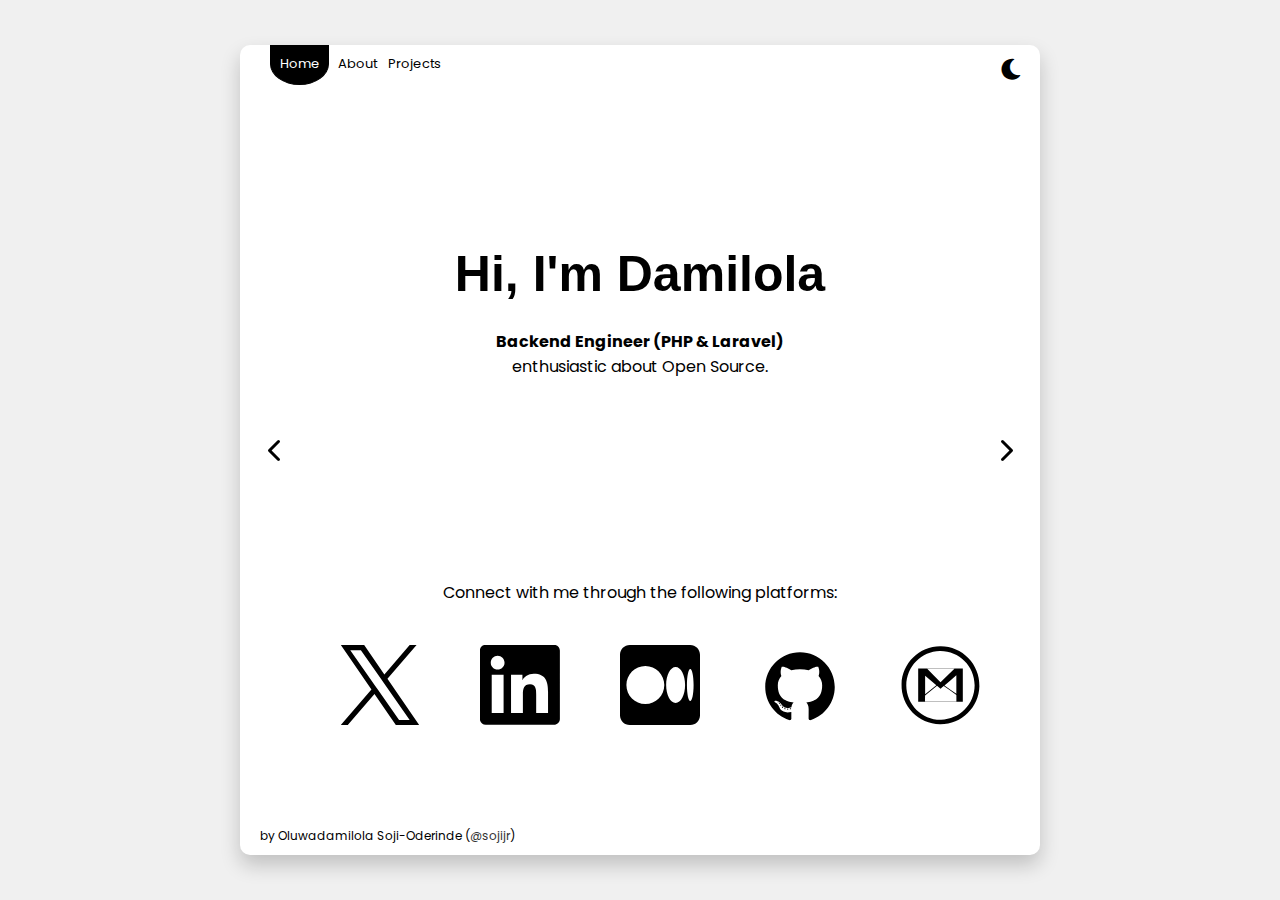
<file: index.html>
<!DOCTYPE html>
<html lang="en">
<head>
  <meta charset="UTF-8">
  <meta name="viewport" content="width=device-width, initial-scale=1.0">
  <meta name="keywords" content="Soji-Oderinde, Oluwadamilola, Soji Jr, sojijr, PHP, developer, backend, github, web, tech">
  <meta name="author" content="Oluwadamilola Soji-Oderinde">
  <meta property="og:title" content="Oluwadamilola Soji-Oderinde | PHP Developer | Soji Jr | sojijr">
  <meta property="og:description" content="Oluwadamilola Soji-Oderinde Portfolio Website">
  <meta property="og:image" content="https://raw.githubusercontent.com/sojijr/portfolio/master/public/images/me.jpg">
  <meta name="twitter:creator" content="@sojiJr"> 
  <meta http-equiv="Cache-Control" content="no-cache, no-store, must-revalidate">
  <meta http-equiv="Pragma" content="no-cache">
  <meta http-equiv="Expires" content="0">   

  <title>Oluwadamilola Soji-Oderinde | PHP Developer | Soji Jr | sojijr</title>
  <link rel="icon" href="public/images/favicon.png" type="image/x-icon">
  <link rel="stylesheet" href="https://cdnjs.cloudflare.com/ajax/libs/font-awesome/6.0.0-beta3/css/all.min.css">
  <link href="https://fonts.googleapis.com/css2?family=Poppins:wght@400;700&display=swap" rel="stylesheet">
  <link rel="stylesheet" href="public/css/styles.css">
</head>

<body>
  <div class="book-container">

    <nav>
      <div class="cup-bar">
        <a href="./" class="cup active">Home</a>
        <a href="./about" class="cup">About</a>
        <a href="./project" class="cup">Projects</a>
      </div>
    </nav>

    <a class="arrow left-arrow"><i class="fas fa-chevron-left"></i></a>
    <a class="arrow right-arrow"><i class="fas fa-chevron-right"></i></a>

    <button class="mode-toggle-button" onclick="toggleMode()">
        <i class="fas fa-moon"></i>
      </button>

    <div class="book-content book-content-mobile-landscape">
      <h1>Hi, I'm Damilola</h1>
      <p><b>Backend Engineer (PHP & Laravel)</b>
        <br>
        enthusiastic about Open Source.
      </p>
      <p class="social-paragraph">Connect with me through the following platforms:</p>

      <div class="social-icons">
        <a href="https://twitter.com/sojiJr" class="social-icon"><img src="public/images/x.svg" alt="X"></a>
        <a href="https://www.linkedin.com/in/sojijr" class="social-icon"><img src="public/images/linkedin.svg" alt="LinkedIn"></a>
        <a href="https://medium.com/@sojijr" class="social-icon"><img src="public/images/medium.svg" alt="Medium"></a>
        <a href="https://github.com/sojijr" class="social-icon"><img src="public/images/github.svg" alt="GitHub"></a>
        <a href="mailto:dammysoji11@gmail.com" class="social-icon"><img src="public/images/mail.svg" alt="Mail"></a>
      </div>

     <div class="foot-note">
      <p>by Oluwadamilola Soji-Oderinde (<a href="https://twitter.com/sojiJr">@sojijr</a>)</p>
     </div>

    </div>
  </div>
  <script src="public/js/script.js"></script>
</body>
</html>
</file>
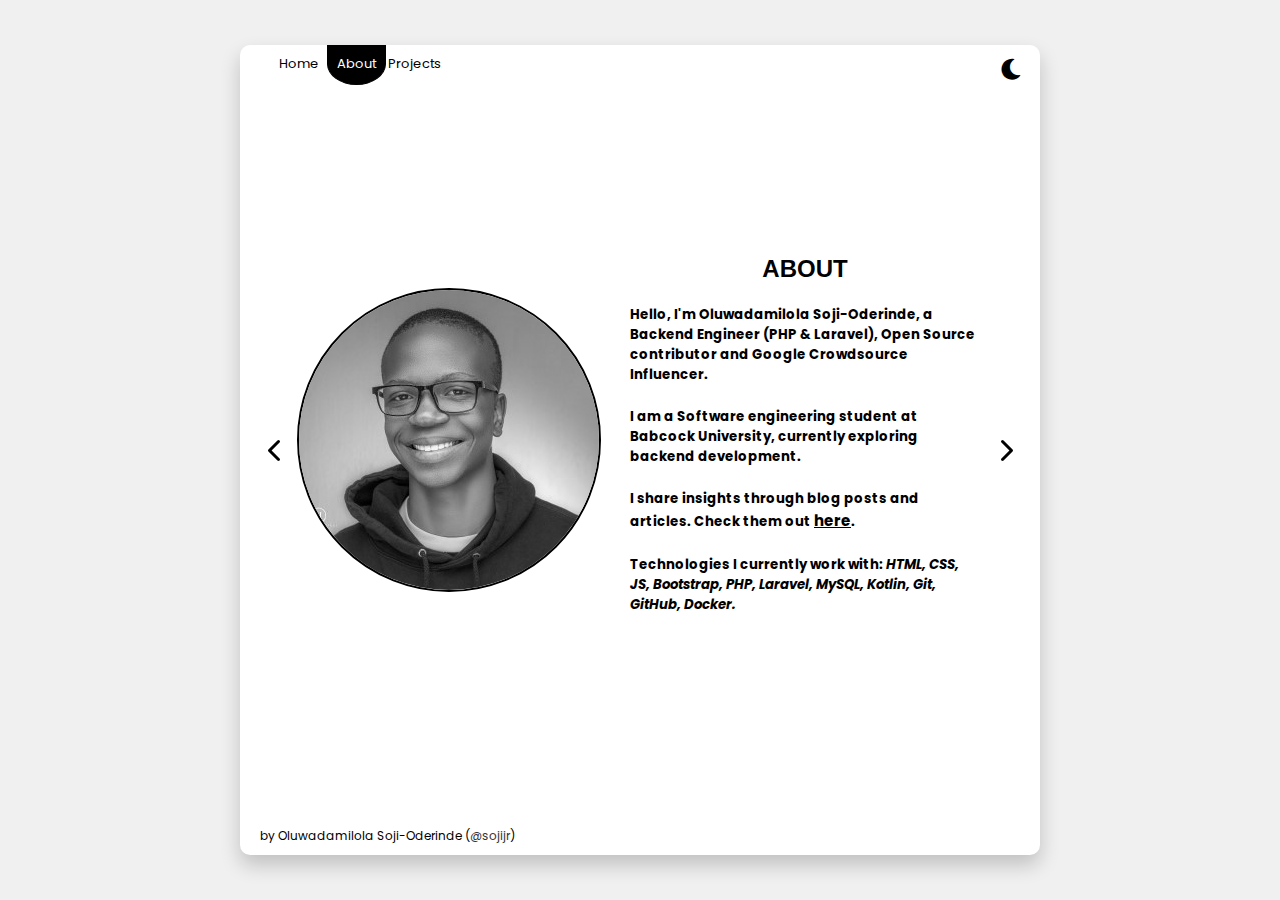
<file: about.html>
<!DOCTYPE html>
<html lang="en">
<head>
  <meta charset="UTF-8">
  <meta name="viewport" content="width=device-width, initial-scale=1.0">
  <meta name="keywords" content="sojiJr, sojijr, PHP, developer, Soji-Oderinde, Damilola, web, tech">
  <meta property="og:description" content="Oluwadamilola Soji-Oderinde Portfolio Website">
  <meta property="og:image" content="https://raw.githubusercontent.com/sojijr/portfolio/master/public/images/me.jpg"> 
  <meta http-equiv="Cache-Control" content="no-cache, no-store, must-revalidate">
  <meta http-equiv="Pragma" content="no-cache">
  <meta http-equiv="Expires" content="0">  

  <title>Oluwadamilola Soji-Oderinde | PHP Developer | Soji Jr | sojijr</title>
  <link rel="icon" href="public/images/favicon.png" type="image/x-icon">
  <link rel="stylesheet" href="https://cdnjs.cloudflare.com/ajax/libs/font-awesome/6.0.0-beta3/css/all.min.css">
  <link href="https://fonts.googleapis.com/css2?family=Poppins:wght@400;700&display=swap" rel="stylesheet">
  <link rel="stylesheet" href="public/css/styles.css">

<style>
.dark-mode h5 a{
  color: #fff;
}

.book-content {
  display: flex;
  align-items: center;
  justify-content: space-between;
  padding: 20px;
  flex-direction: row;
}

@media screen and (max-width: 768px) {
  .book-content {
  flex-direction: column;
}
}

</style>

</head>

<body>
  <div class="book-container">
    <nav>
      <div class="cup-bar">
        <a href="./" class="cup">Home</a>
        <a href="./about" class="cup active">About</a>
        <a href="./project" class="cup">Projects</a>
      </div>
    </nav>

    <a class="arrow left-arrow"><i class="fas fa-chevron-left"></i></a>
    <a class="arrow right-arrow"><i class="fas fa-chevron-right"></i></a>

    <button class="mode-toggle-button" onclick="toggleMode()">
        <i class="fas fa-moon"></i>
      </button>

      <div class="book-content book-content-mobile-landscape">
        <div class="left-frame">
          <img src="public/images/me.jpg" alt="Me">
        </div>
        <div class="right-box">
          <h2 align="center">ABOUT</h2>
          <h5>Hello, I'm Oluwadamilola Soji-Oderinde, a Backend Engineer (PHP & Laravel), Open Source contributor and Google Crowdsource Influencer.</h5> 
          <h5>I am a Software engineering student at Babcock University, currently exploring backend development.</h5>
          <h5>I share insights through blog posts and articles. Check them out <a href="https://medium.com/@sojijr">here</a>.</h5>
          <h5>Technologies I currently work with: <i>HTML, CSS, JS, Bootstrap, PHP, Laravel, MySQL, Kotlin, Git, GitHub, Docker.</i></h5>
        </div>

        <div class="foot-note">
          <p>by Oluwadamilola Soji-Oderinde (<a href="https://twitter.com/sojiJr">@sojijr</a>)</p>
         </div>

      </div>
      
      </div>
  </div>
  <script src="public/js/script.js"></script>
</body>
</html>
</file>
<file: public/css/styles.css>
body {
    margin: 0;
    padding: 0;
    font-family: Arial, sans-serif;
    display: flex;
    justify-content: center;
    align-items: center;
    height: 100vh;
    background-color: #f0f0f0;
  }
  
  code {
    margin-left: 3px;
    margin-right: 10px;
    font-size: 15px;
    transition: font-size 0.2s ease;
  }

  code:hover {
    font-weight: bold;
    font-size: 17px;
  }

  .book-container {
    position: relative;
    width: 100%;
    height: 90%;
    max-width: 800px;
    background-color: #fff;
    border-radius: 10px;
    overflow: hidden;
    box-shadow: 0 10px 20px rgba(0, 0, 0, 0.2);
  }

  .book-container-project{
    overflow-y: scroll;
  }
  
  .arrow {
    width: 50px;
    height: 50px;
    position: fixed;
    top: 50%;
    transform: translateY(-50%);
    border-radius: 50%;
    cursor: pointer;
    display: flex;
    align-items: center;
    justify-content: center;
    color: #000;
    font-size: 24px;
    transition: color 0.3s ease;
    text-decoration: none;
    z-index: 2;
  }

  .left-arrow {
    left: calc((100% - 800px) / 2 + 10px);
  }
  
  .right-arrow {
    right: calc((100% - 800px) / 2 + 10px);
  }
  
  .arrow:hover {
    color: #555;
  }

.book-content {
    position: absolute;
    bottom: 150px;
    left: 0;
    width: 100%;
    height: 100%;
    padding: 20px;
    box-sizing: border-box;
    display: flex;
    flex-direction: column;
    justify-content: center;
    align-items: center;
    text-align: center;
    transition: transform 0.3s ease;
  }

  .book-content-project{
    display: grid;
  }

  .box-container {
    margin-bottom: 140px;
  }
  
  h1 {
    font-size: 50px;
    margin-bottom: 10px;
  }
  
  p {
    font-size: 16px;
    margin-bottom: 10px;
    font-family: 'Poppins', sans-serif;
  }

  .social-icons {
    position: absolute;
    bottom: 30px;
    display: flex;
    justify-content: center;
    align-items: center;
    margin-top: 20px;
  }

  .social-paragraph{
    position: absolute;
    bottom: 90px;
  }
  
  .social-icon {
    margin: 0 50px;
    width: 40px;
    height: 30px;
    transition: transform 0.3s ease;
  }

  .social-icon:hover {
    transform: scale(0.9);
  }
  
  .social-icon img {
    width: 80px;
    height: 80px;
  }

nav {
  position: absolute;
  top: 0;
  left: 20px;
  z-index: 999;
}

nav a.active{
  border: 0.1px solid #000;
  background-color: #000;
  color: #fff;
}

.cup-bar {
  display: flex;
  justify-content: center;
  align-items: center;
  padding: 10px;
}

.cup {
  width: 57px;
  height: 40px;
  border: 0;
  background-color: #fff;
  text-decoration: none;
  border-radius: 0 0 50% 50%;
  position: relative;
  margin: 0;
  top: -12px;
  display: flex;
  justify-content: center;
  align-items: center;
  color: #000;
  font-size: 13px;
  font-family: "Open Sans", Arial;
}

.cup-bar a{
  font-family: 'Poppins', sans-serif;
}

.rectangle-box {
  width: 690px;
  height: 150px;
  background-color: #333;
  border-radius: 10px;
  margin: 11px auto;
  position: relative;
  transition: transform 0.3s ease;
  top: 167px;
  cursor: pointer;
}

.rectangle-box:hover {
  transform: scale(1.03);
}

.box-content {
  padding: 15px;
  color: #fff;
  text-align: left;
}

.box-title {
  font-size: 18px;
  font-weight: bold;
}

.box-subtitle,
.box-body {
  margin-top: 5px;
  font-size: 14px;
  font-family: 'Poppins', sans-serif;
}

.box-footer {
  font-size: 14px;
  position: absolute;
  bottom: 10px;
  width: 100%;
}

.view-icon {
  text-decoration: none;
  color: #fff;
}

.view-icon:hover{
  font-weight: bold;
}

.left-frame {
  width: 300px;
  height: 300px;
  margin-top: 280px;
  margin-left: 37px;
  border: 2px solid #000;
  border-radius: 50%;
  overflow: hidden;
}

.left-frame:hover img {
  filter: none;
}

.left-frame img {
  filter: grayscale(100%);
  position: relative;
  bottom: 20px;
  right: 10px;
  transition: filter 0.3s;
}

.right-box {
  width: 350px;
  height: 450px;
  padding: 10px;
  margin-top: 320px;
  margin-right: 30px;
  color: #000;
  border-radius: 10px;
  text-align: left;
}

.right-box h5 {
  font-family: 'Poppins', sans-serif;
}

.right-box h5 a {
  font-size: 15px;
  color: #000;
}

.badge-container {
  position: relative;
  display: table;
  width: 60%;
  left: 40px;
}

.badge-row {
  display: table-row;
}

.badge {
  display: table-cell;
  padding: 10px 44px;
  margin: 5px;
  background-color: #fff;
  color: #000;
  font-size: 12px;
  border: 1px solid #000;
  border-radius: 3px;
  text-align: center;
  font-weight: bold;
}

.foot-note {
  position: absolute;
  bottom: -150px;
  left: 20px;
  background: none;
  border: none;
  color: #000;
  z-index: 2;
}

.foot-note-project {
  position: relative;
  top: 15px;
  left: -37%;
  z-index: 2;
}

.foot-note p{
  font-size: 12px;
  font-style: script;
}

.foot-note a{
  text-decoration: none;
  color: #333;
}

.slide-right {
  transform: translateX(-100%);
}

.slide-left {
  transform: translateX(100%);
}

.mode-toggle-button {
    position: absolute;
    top: 10px;
    right: 10px;
    background: none;
    border: none;
    cursor: pointer;
    color: #000;
    font-size: 24px;
    transition: color 0.3s ease;
    z-index: 2;
}
  
.mode-toggle-button:hover {
    color: #555;
}

.dark-mode {
    background-color: #333;
    color: #fff;
}

.dark-mode .fa-sun {
    color: #fff;
}

.dark-mode .cup {
    background-color: #333;
    color: #fff;
    border: 0;
}

.dark-mode nav a.active{
    background-color: #fff;
    color: #000;
}
  
.dark-mode .social-icon img,
.dark-mode .arrow i {
  filter: invert(100%);
}

.dark-mode .rectangle-box {
  background-color: #fff;
}

.dark-mode .box-content,
.dark-mode .view-icon {
  color: #000;
}

.dark-mode .right-box {
  color:#fff;
}

.dark-mode .left-frame{
  border: 2px solid #fff;
}

.dark-mode .foot-note{
  color: #fff;
}

.dark-mode .foot-note a{
  color: #999999;
}

  /* Media Query for Mobile View */
@media screen and (max-width: 768px) {
  body {
    align-items: flex-end;
  }

  .book-container {
    height: 100vh;
    border-radius: 0;
  }

  .social-icons {
    position: absolute;
    bottom: 10%;
  }
  
  .social-icon {
    margin: 0 2px;
    width: 10vw;
    height: 6vw;
  }

  .social-paragraph {
    position: absolute;
    bottom: 15%;
  }

  .social-icon img {
    width: 9vw;
    height: 9vw;
  }

  nav {
    left: 2vw;
  }

  .arrow {
    width: 8vw;
    height: 8vw;
    font-size: 4vw;
  }

  .left-arrow {
    left: 5px;
  }

  .right-arrow {
    right: 5px;
  }

  .left-frame {
    width: 40vw;
    height: 40vw;
    margin-top: 180px;
    margin-left: 3px;
  }

  .left-frame img {
    position: relative;
    bottom: -7vw;
    right: 0vw;
    width: auto;
    height: 50vw;
    transform: scale(1.4);
  }  
  
  .right-box {
    font-size: 1.6rem;
    margin-top: -300px;
    margin-right: -10px;
    width: 90%;
    height: 40vh;
    padding: 10px;
  }

  .right-box h2 {
    margin-top: 25px;
  }

  .right-box h5 {
    margin-bottom: -5px;
  }

  .rectangle-box {
    width: 90%;
    height: 170px;
  }

  .rectangle-box:hover {
    transform: none;
  }

  .box-subtitle,
  .box-body {
    font-size: 2.1vw;
  }

  .foot-note {
    left: 4vw;
  }

  .foot-note p {
    font-size: 2.3vw;
  }

  .foot-note-project {
    left: -10%;
  }
}

/* Smaller mobile views */
@media screen and (max-width: 480px) {
  .left-frame {
    width: 55vw;
    height: 55vw;
  }

  .left-frame img {
    bottom: -13vw;
    transform: scale(1.71);
  }  

  .right-box {
    font-size: 1.1rem;
  }

  .social-icon {
    width: 12vw;
    height: 7vw;
  }

  .social-icon img {
    width: 10vw;
    height: 10vw;
  }

  .arrow {
    width: 10vw;
    height: 10vw;
    font-size: 5vw;
  }

  .box-subtitle,
  .box-body {
    font-size: 3.5vw;
  }
}

@media screen and (max-width: 390px) {
  .left-frame {
    width: 50vw;
    height: 50vw;
  }

  .right-box {
    font-size: 1.02rem;
    margin-bottom: -20px;
  }
}

@media screen and (max-width: 360px) {
  .left-frame {
    width: 57vw;
    height: 57vw;
  }

  .right-box {
    font-size: 1.07rem;
  }
}

@media screen and (max-width: 320px) {
  .book-content {
    margin-bottom: 0px;
  }

  .left-frame {
    width: 35vw;
    height: 35vw;
  }

  .left-frame img {
    bottom: 0vw;
    transform: scale(1.1);
  }  

  .right-box {
    font-size: 0.75rem;
    margin-bottom: -50px;
  }
}

/* Landscape orientation for mobile devices */
@media screen and (max-width: 920px) and (orientation: landscape) {
  .book-container{
    overflow-y: scroll;
  }
  
  .book-content-mobile-landscape { 
      margin-bottom: -150px;
  }

  .social-icons {
    bottom: -15%;
  }

  .social-paragraph {
    bottom: -3%;
  }
}
</file>
